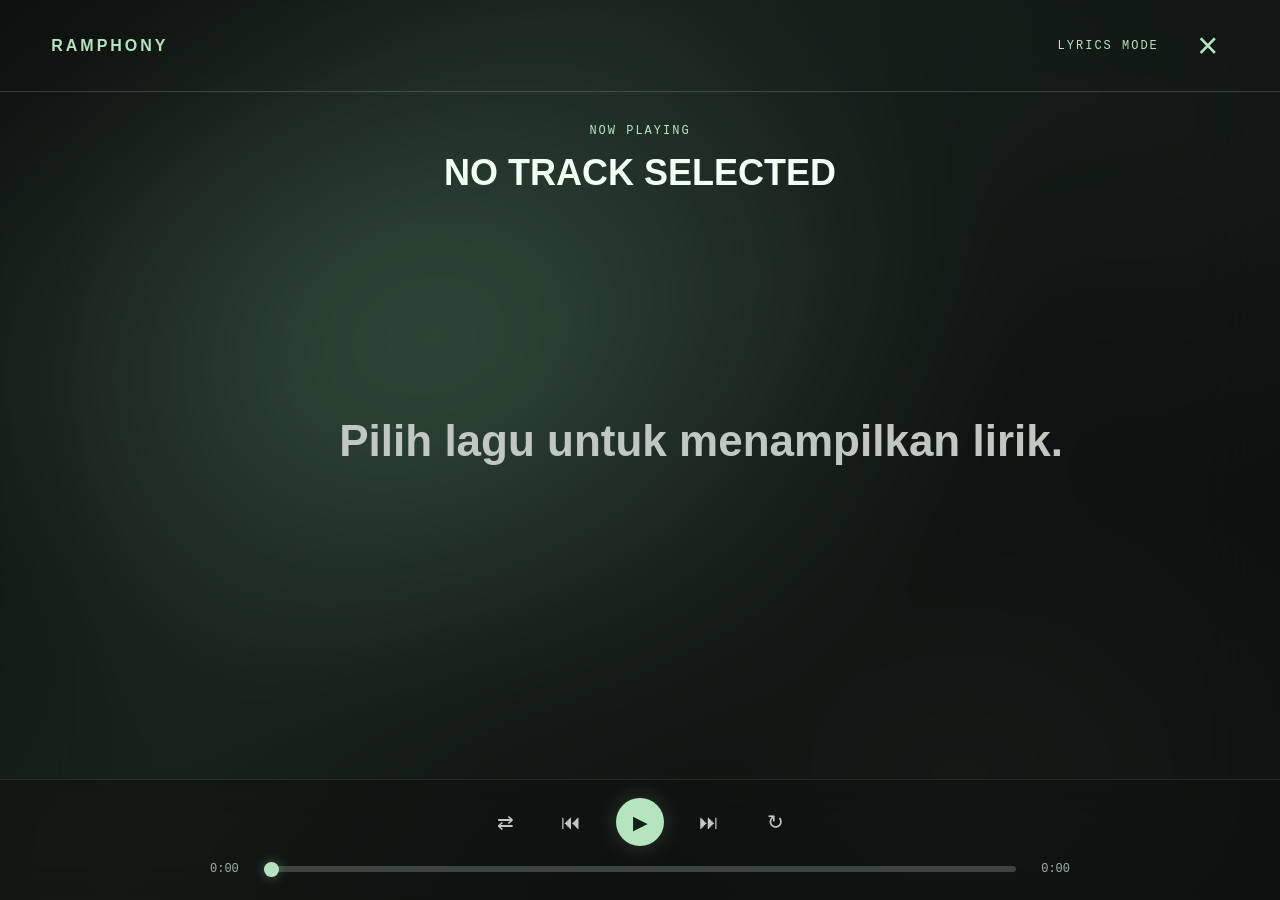
<file: pages/lyrics.html>
<!DOCTYPE html>
<html lang="id">
<head>
  <meta charset="UTF-8">
  <meta name="viewport" content="width=device-width, initial-scale=1.0">

  <title>Ramphony Lyrics</title>
  <link rel="stylesheet" href="../assets/css/lyrics.css?v=10">
</head>

<body>
  <main class="lyrics-app">

    <!-- HEADER -->
    <header class="lyrics-header">
      <div class="brand">
        <span>RAMPHONY</span>
      </div>

      <div class="header-right">
        <span class="mode-label">LYRICS MODE</span>

        <button
          id="close-lyrics"
          class="close-button"
          type="button"
          aria-label="Tutup lyrics"
        >
          &times;
        </button>
      </div>
    </header>

    <!-- LYRICS AREA -->
    <section class="lyrics-screen">

      <div class="song-information">
        <span class="now-playing-label">
          NOW PLAYING
        </span>

        <h1 id="song-title">
          NO TRACK SELECTED
        </h1>
      </div>

      <div id="lyrics-content" class="lyrics-content">
        <div id="lyrics-text" class="lyrics-text">
          Pilih lagu untuk menampilkan lirik.
        </div>
      </div>

    </section>

    <!-- PLAYER FOOTER -->
    <footer class="lyrics-footer">

      <!-- 5 TOMBOL KONTROL (SHUFFLE, PREV, PLAY, NEXT, REPEAT) -->
      <div class="lyrics-player-controls">
        <button
          id="lyrics-shuffle"
          type="button"
          title="Shuffle"
          aria-label="Acak lagu"
        >
          ⇄
        </button>

        <button
          id="lyrics-prev"
          type="button"
          title="Previous"
          aria-label="Lagu sebelumnya"
        >
          ⏮
        </button>

        <button
          id="lyrics-play"
          class="main-play"
          type="button"
          title="Play / Pause"
          aria-label="Play atau Pause"
        >
          ▶
        </button>

        <button
          id="lyrics-next"
          type="button"
          title="Next"
          aria-label="Lagu berikutnya"
        >
          ⏭
        </button>

        <button
          id="lyrics-repeat"
          type="button"
          title="Repeat"
          aria-label="Ulangi lagu"
        >
          ↻
        </button>
      </div>

      <!-- SEEK BAR & VOLUME -->
      <div class="progress-row">
        <span id="lyrics-current" class="lyrics-time">0:00</span>

        <input
          id="lyrics-progress"
          type="range"
          min="0"
          max="100"
          step="0.1"
          value="0"
          aria-label="Geser posisi lagu"
        >

        <span id="lyrics-duration" class="lyrics-time">0:00</span>


        <!-- Dipertahankan untuk kompatibilitas lyrics.js -->
        <div class="footer-actions" hidden>
          <label class="upload-link" for="lyrics-file">Upload Lyrics</label>
          <input id="lyrics-file" type="file" accept=".txt,.lrc" hidden>
          <button id="delete-lyrics" type="button">Hapus Lyrics</button>
        </div>
      </div>

    </footer>

  </main>

  <!-- Semua fungsi Lyrics dan kontrol audio -->
  <script src="../assets/js/lyrics.js"></script>

</body>
</html>
</file>
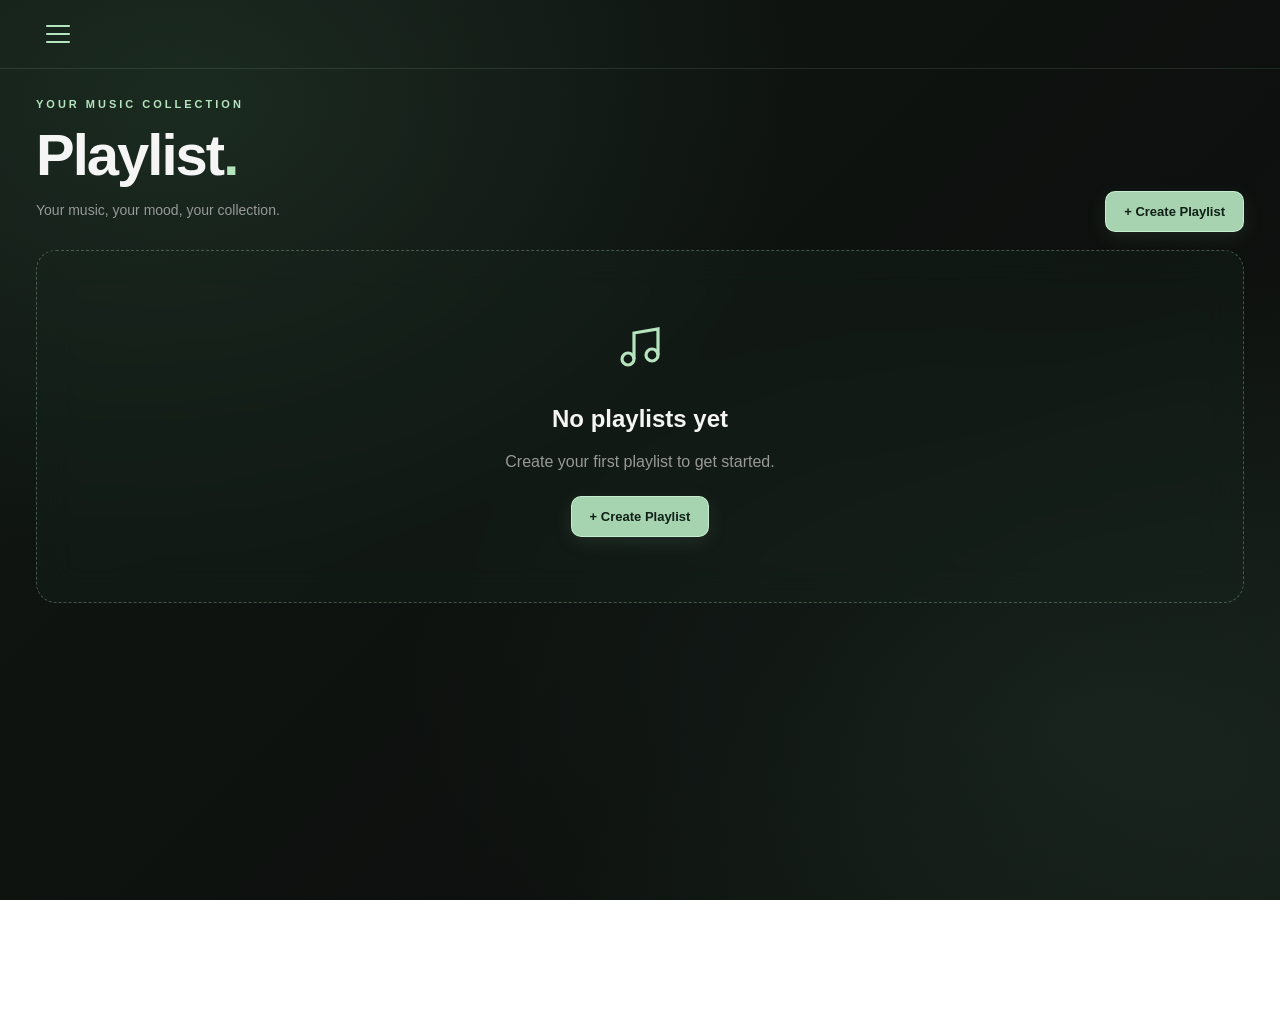
<file: pages/playlist.html>
<!doctype html>
<html lang="id">
  <head>
    <meta charset="UTF-8" />
    <meta name="viewport" content="width=device-width, initial-scale=1.0" />
    <title>Playlist | Ramphony</title>
    <link rel="stylesheet" href="../assets/css/playlist.css?v=2" />
  </head>
  <body>
    <div class="app">
      <header class="topbar">
        <button
          id="menu-toggle"
          class="menu-toggle"
          type="button"
          aria-label="Buka menu"
          aria-expanded="false"
        >
          <span></span>
          <span></span>
          <span></span>
        </button>
      </header>

      <main class="main container">
        <section id="library-view">
          <div class="page-heading">
            <div>
              <p class="eyebrow">YOUR MUSIC COLLECTION</p>
              <h1>Playlist<span>.</span></h1>
              <p class="subtitle">Your music, your mood, your collection.</p>
            </div>
            <button id="create-btn" class="primary-btn" type="button">
              + Create Playlist
            </button>
          </div>

          <div id="playlist-grid" class="playlist-grid"></div>

          <div id="empty-playlists" class="empty-state" hidden>
            <div class="empty-icon"><svg width="48" height="48" viewBox="0 0 24 24" fill="none" stroke="currentColor" stroke-width="1.6"><path d="M9 18V5l12-2v13"></path><circle cx="6" cy="18" r="3"></circle><circle cx="18" cy="16" r="3"></circle></svg></div>
            <h2>No playlists yet</h2>
            <p>Create your first playlist to get started.</p>
            <button id="empty-create" class="primary-btn" type="button">
              + Create Playlist
            </button>
          </div>
        </section>

        <section id="detail-view" hidden>
          <button id="back-playlists" class="text-btn" type="button">All Playlists</button>

          <div class="playlist-hero">
            <div class="hero-art"><svg width="64" height="64" viewBox="0 0 24 24" fill="none" stroke="currentColor" stroke-width="1.6"><path d="M9 18V5l12-2v13"></path><circle cx="6" cy="18" r="3"></circle><circle cx="18" cy="16" r="3"></circle></svg></div>

            <div class="hero-info">
              <p class="eyebrow">YOUR PLAYLIST</p>
              <h1 id="detail-title">Playlist</h1>
              <p id="detail-count">0 songs</p>

              <div class="hero-actions">
                <button id="play-playlist" class="primary-btn" type="button">
                  ▶ Play
                </button>
                <button id="manage-songs" class="outline-btn" type="button">
                  + Add / Remove Songs
                </button>
                <button id="rename-btn" class="outline-btn" type="button">
                  Rename
                </button>
                <button id="delete-btn" class="danger-btn" type="button">
                  Delete
                </button>
              </div>
            </div>
          </div>

          <div class="tracks-heading">
            <span>#</span>
            <span>TITLE</span>
            <span>PLAY</span>
          </div>
          <div id="playlist-tracks" class="playlist-tracks"></div>
        </section>
      </main>
    </div>

    <!-- CREATE / RENAME -->
    <div id="name-modal" class="modal-overlay" hidden>
      <div class="modal" role="dialog" aria-modal="true">
        <h2 id="name-modal-title">Create Playlist</h2>
        <p>Give your playlist a name.</p>
        <input
          id="playlist-name"
          type="text"
          maxlength="60"
          placeholder="e.g. Late Night Vibes"
        />
        <div class="modal-actions">
          <button id="cancel-name" class="outline-btn" type="button">
            Cancel
          </button>
          <button id="save-name" class="primary-btn" type="button">Save</button>
        </div>
      </div>
    </div>

    <!-- ADD / REMOVE SONGS -->
    <div id="songs-modal" class="modal-overlay" hidden>
      <div class="modal songs-modal-content" role="dialog" aria-modal="true">
        <div class="modal-heading">
          <div>
            <h2>Add / Remove Songs</h2>
            <p>Choose songs from your Ramphony library.</p>
          </div>
          <button id="close-songs" class="close-btn" type="button">✕</button>
        </div>

        <input id="song-search" type="search" placeholder="Search songs..." />

        <div id="manage-song-list" class="manage-song-list"></div>

        <div class="modal-actions">
          <button id="cancel-songs" class="outline-btn" type="button">
            Cancel
          </button>
          <button id="save-songs" class="primary-btn" type="button">
            Save Changes
          </button>
        </div>
      </div>
    </div>

    <!-- MINI PLAYER -->
    <div id="playlist-player" class="playlist-player" hidden>
      <div class="player-song">
        <div class="player-art"><svg width="24" height="24" viewBox="0 0 24 24" fill="none" stroke="currentColor" stroke-width="1.8"><path d="M9 18V5l12-2v13"></path><circle cx="6" cy="18" r="3"></circle><circle cx="18" cy="16" r="3"></circle></svg></div>
        <div class="player-info">
          <strong id="playing-title">No song playing</strong>
          <small id="playing-playlist">Ramphony</small>
        </div>
        <button id="player-fav" class="player-fav-btn" type="button" title="Tambah ke favorit">♡</button>
      </div>

      <div class="player-center">
        <div class="player-controls">
          <button id="player-shuffle" type="button" title="Shuffle">⇄</button>
          <button id="player-prev" type="button" title="Previous">⏮</button>
          <button
            id="player-play"
            class="main-play"
            type="button"
            title="Play/Pause"
          >
            ▶
          </button>
          <button id="player-next" type="button" title="Next">⏭</button>
          <button id="player-repeat" type="button" title="Repeat Off">↻</button>
        </div>

        <div class="player-progress">
          <span id="player-current">0:00</span>
          <input id="player-seek" type="range" min="0" max="1000" value="0" />
          <span id="player-duration">0:00</span>
        </div>
      </div>

      <div class="player-right">
        <button id="player-lyrics" class="lyrics-btn" type="button">
          Lyrics
        </button>
        <div class="player-volume">
          <svg width="18" height="18" viewBox="0 0 24 24" fill="none" stroke="currentColor" stroke-width="2"><polygon points="11 5 6 9 2 9 2 15 6 15 11 19 11 5"></polygon><path d="M15.54 8.46a5 5 0 0 1 0 7.07"></path></svg>
          <input id="player-volume" type="range" min="0" max="100" value="80" />
        </div>
      </div>
    </div>

    <!-- SAME LYRICS PAGE AS HOME -->
    <div id="lyrics-overlay" class="playlist-lyrics-overlay" hidden>
      <iframe
        id="playlist-lyrics-frame"
        title="Ramphony Lyrics"
        src="about:blank"
        allow="autoplay"
      ></iframe>
    </div>

    <audio id="playlist-audio" preload="metadata"></audio>
    <script src="../assets/js/playlists.js"></script>

    <!-- OVERLAY NAVIGATION: when embedded in index.html -->
    <script>
      (function () {
        "use strict";

        const toggleBtn = document.getElementById("menu-toggle");
        if (toggleBtn) {
          toggleBtn.addEventListener("click", function () {
            if (window.parent !== window) {
              window.parent.postMessage({ type: "RAMPHONY_TOGGLE_SIDEBAR" }, "*");
            } else {
              window.location.href = "../index.html";
            }
          });
        }
        if (window.parent === window) return;

        document.addEventListener("click", function (event) {
          const link = event.target.closest("a[href]");
          if (!link) return;
          const href = link.getAttribute("href");
          if (!href) return;
          let url;
          try { url = new URL(href, document.baseURI); } catch { return; }
          if (url.origin !== location.origin) return;
          const path = url.pathname;

          if (path.endsWith("/index.html")) {
            event.preventDefault();
            event.stopImmediatePropagation();
            window.parent.postMessage({ type: "RAMPHONY_CLOSE_PLAYLIST" }, "*");
            return;
          }

          if (path.endsWith("/pages/profile.html")) {
            event.preventDefault();
            event.stopImmediatePropagation();
            window.parent.postMessage({ type: "RAMPHONY_OPEN_PROFILE" }, "*");
            return;
          }
        }, true);
      })();
    </script>
  </body>
</html>
</file>
<file: assets/css/lyrics.css>
/* =========================================
   RAMPHONY - FROSTED GLASS LYRICS
   HOME + MY PLAYLIST
========================================= */

:root {
  --mint: #b5e4bf;
  --mint-bright: #c9f0d1;
  --background: #101211;
  --muted: #858e88;
}

* {
  margin: 0;
  padding: 0;
  box-sizing: border-box;
}

html,
body {
  width: 100%;
  height: 100%;
  overflow: hidden;
}

body {
  background: var(--background);
  color: white;
  font-family: "Segoe UI", Arial, sans-serif;
}

/* ===== FULLSCREEN FROSTED GLASS ===== */

.lyrics-app {
  position: relative;
  isolation: isolate;
  width: 100%;
  height: 100vh;
  height: 100dvh;
  display: flex;
  flex-direction: column;
  overflow: hidden;

  background:
    radial-gradient(
      ellipse at 37% 38%,
      rgba(117, 184, 137, 0.19),
      transparent 48%
    ),
    radial-gradient(
      ellipse at 88% 12%,
      rgba(83, 142, 109, 0.12),
      transparent 38%
    ),
    radial-gradient(
      ellipse at 75% 86%,
      rgba(100, 156, 115, 0.10),
      transparent 35%
    ),
    #101211;
}

.lyrics-app::before {
  content: "";
  position: absolute;
  inset: -15%;
  z-index: -2;
  pointer-events: none;

  background:
    linear-gradient(
      120deg,
      transparent 18%,
      rgba(135, 214, 158, 0.15) 37%,
      transparent 60%
    ),
    radial-gradient(
      ellipse at 35% 40%,
      rgba(143, 216, 165, 0.24),
      transparent 38%
    );

  filter: blur(85px);
}

.lyrics-app::after {
  content: "";
  position: absolute;
  inset: 0;
  z-index: -1;
  pointer-events: none;

  background: rgba(12, 15, 13, 0.32);
  backdrop-filter: blur(36px);
  -webkit-backdrop-filter: blur(36px);
}

/* ===== HEADER ===== */

.lyrics-header {
  flex-shrink: 0;
  min-height: 92px;
  padding: 22px 4%;
  display: flex;
  justify-content: space-between;
  align-items: center;
  border-bottom: 1px solid rgba(255, 255, 255, 0.16);
}

.brand {
  display: flex;
  align-items: center;
  gap: 13px;
  color: var(--mint);
  font-size: 16px;
  letter-spacing: 3px;
  font-weight: 600;
}

.brand-icon {
  font-size: 26px;
}

.header-right {
  display: flex;
  align-items: center;
  gap: 28px;
}

.mode-label {
  color: var(--mint);
  font-family: "Courier New", monospace;
  font-size: 12px;
  letter-spacing: 2px;
}

.close-button {
  width: 42px;
  height: 42px;
  display: grid;
  place-items: center;
  background: transparent;
  border: none;
  color: var(--mint);
  font-size: 36px;
  font-weight: 300;
  cursor: pointer;
  transition: transform 0.2s;
}

.close-button:hover {
  transform: scale(1.12);
}

/* ===== MAIN LYRICS ===== */

.lyrics-screen {
  flex: 1;
  min-height: 0;
  display: flex;
  flex-direction: column;
  padding: 28px 7vw 0;
  overflow: hidden;
}

.song-information {
  flex-shrink: 0;
  text-align: center;
}

.now-playing-label {
  color: var(--mint);
  font-family: "Courier New", monospace;
  font-size: 12px;
  letter-spacing: 2px;
}

#song-title {
  margin-top: 14px;
  color: #f2fff3;
  font-size: clamp(22px, 3vw, 36px);
  font-weight: 700;
  overflow-wrap: anywhere;
}

/* ===== SCROLLABLE LYRICS ===== */

#lyrics-content {
  flex: 1;
  min-height: 0;
  overflow-x: hidden;
  overflow-y: auto;
  margin-top: 20px;
  padding: 12vh 0 30vh;
  scrollbar-width: none;
  scroll-behavior: smooth;
}

#lyrics-content::-webkit-scrollbar {
  display: none;
}

#lyrics-text {
  max-width: 1100px;
  margin: 0 auto;
  color: #c0c8c1;
  text-align: center;
  white-space: pre-wrap;
  font-size: clamp(24px, 3.5vw, 44px);
  font-weight: 700;
  line-height: 1.8;
}

/* ===== SYNCHRONIZED LYRIC LINES ===== */

#lyrics-text.synced-mode {
  display: flex;
  flex-direction: column;
  align-items: center;
  gap: 24px;
  white-space: normal;
}

.lyric-line {
  width: 100%;
  max-width: 1050px;
  color: #a6aea7;
  opacity: 0.35;
  font-size: clamp(24px, 3.5vw, 49px);
  font-weight: 750;
  line-height: 1.35;
  text-align: center;
  overflow-wrap: anywhere;
  cursor: pointer;

  transition:
    color 0.25s ease,
    opacity 0.25s ease,
    transform 0.25s ease;
}

.lyric-line.active {
  color: var(--mint-bright);
  opacity: 1;
  transform: scale(1.035);
  text-shadow: 0 0 28px rgba(181, 228, 191, 0.12);
}

.lyric-line.past {
  color: var(--mint);
  opacity: 0.4;
}

.lyric-line:hover {
  opacity: 0.8;
}

/* ===== HIDE STATUS LABEL ===== */

.lyrics-sync-label {
  display: none !important;
}

/* ===== FOOTER ===== */

.lyrics-footer {
  flex-shrink: 0;
  width: 100%;
  padding: 18px 4% 24px;
  border-top: 1px solid rgba(181, 228, 191, 0.12);
  background: rgba(15, 18, 16, 0.55);
  backdrop-filter: blur(16px);
  -webkit-backdrop-filter: blur(16px);
}

/* ===== PREVIOUS / PLAY / NEXT ===== */

.lyrics-player-controls {
  display: flex;
  align-items: center;
  justify-content: center;
  gap: 24px;
  width: 100%;
  margin-bottom: 16px;
}

.lyrics-player-controls button {
  display: inline-flex;
  align-items: center;
  justify-content: center;
  flex-shrink: 0;
  width: 42px;
  height: 42px;
  padding: 0;
  background: transparent;
  border: none;
  border-radius: 50%;
  color: #c1c9c3;
  font-family: inherit;
  font-size: 20px;
  line-height: 1;
  cursor: pointer;
  transition: color 0.2s, transform 0.2s, background 0.2s;
}

.lyrics-player-controls button:hover,
.lyrics-player-controls button.active {
  color: var(--mint);
  transform: scale(1.15);
}

#lyrics-play,
.lyrics-player-controls .main-play {
  width: 48px;
  height: 48px;
  background: var(--mint);
  color: #102016;
  font-size: 19px;
  box-shadow: 0 0 24px rgba(181, 228, 191, 0.2);
}

#lyrics-play:hover,
.lyrics-player-controls .main-play:hover {
  background: #d0f5d8;
  color: #102016;
  transform: scale(1.08);
}

.lyrics-player-controls button:active {
  transform: scale(0.95);
}

/* ===== PROGRESS / SEEK ===== */

.progress-row {
  display: flex !important;
  flex-direction: row !important;
  flex-wrap: nowrap !important;
  align-items: center !important;
  justify-content: space-between !important;
  gap: 16px !important;
  width: 100% !important;
  max-width: 860px !important;
  margin: 0 auto !important;
}

.lyrics-time {
  color: #a6b5aa;
  font-size: 12px;
  font-family: "Courier New", monospace;
  font-variant-numeric: tabular-nums;
  min-width: 38px;
  flex-shrink: 0;
}

#lyrics-current {
  order: 1 !important;
  text-align: left !important;
}

#lyrics-progress {
  order: 2 !important;
  display: block;
  flex: 1 1 auto !important;
  min-width: 0 !important;
  width: auto !important;
  height: 6px;
  margin: 0;
  appearance: none;
  -webkit-appearance: none;
  border: none;
  border-radius: 999px;
  outline: none;
  cursor: pointer;

  background: linear-gradient(
    to right,
    var(--mint) 0%,
    var(--mint) var(--progress, 0%),
    #39453e var(--progress, 0%),
    #39453e 100%
  );
}

#lyrics-duration {
  order: 3 !important;
  text-align: right !important;
  margin-left: auto;
}

#lyrics-progress::-webkit-slider-thumb {
  appearance: none;
  -webkit-appearance: none;
  width: 15px;
  height: 15px;
  border: none;
  border-radius: 50%;
  background: var(--mint);
  box-shadow: 0 0 12px rgba(181, 228, 191, 0.35);
  cursor: grab;
}

#lyrics-progress::-moz-range-thumb {
  width: 15px;
  height: 15px;
  border: none;
  border-radius: 50%;
  background: var(--mint);
  cursor: grab;
}

/* Tetap sembunyikan upload/delete */
.footer-actions {
  display: none !important;
}

/* ===== TABLET ===== */

@media (max-width: 800px) {
  .lyrics-header {
    min-height: 70px;
    padding: 14px 20px;
  }

  .brand {
    font-size: 13px;
  }

  .mode-label {
    display: none;
  }

  .lyrics-screen {
    padding: 22px 18px 0;
  }

  #lyrics-content {
    padding-top: 10vh;
  }

  .lyric-line {
    font-size: clamp(23px, 6vw, 34px);
  }

  .lyrics-footer {
    padding: 18px;
  }

  .progress-row {
    flex-wrap: nowrap !important;
    gap: 14px;
  }
}

/* ===== MOBILE ===== */

@media (max-width: 480px) {
  .lyrics-player-controls {
    gap: 20px;
    margin-bottom: 16px;
  }

  .lyrics-player-controls button {
    width: 42px;
    height: 42px;
    font-size: 22px;
  }

  #lyrics-play {
    width: 56px;
    height: 56px;
    font-size: 25px;
  }

  .lyrics-footer {
    padding: 14px 16px 20px;
  }

  .progress-row {
    gap: 10px;
  }

  .time-info {
    font-size: 11px;
  }
}

/* ===== ACCESSIBILITY ===== */

@media (prefers-reduced-motion: reduce) {
  *,
  *::before,
  *::after {
    scroll-behavior: auto !important;
    transition: none !important;
  }
}
</file>
<file: assets/css/playlist.css>
:root {
  --bg: #101010;
  --sidebar: #181818;
  --panel: #202020;
  --border: #353535;
  --mint: #b5e4bf;
  --text: #f5f5f5;
  --muted: #999;
}

* {
  box-sizing: border-box;
}

body {
  margin: 0;
  padding-bottom: 110px;
  background: var(--bg);
  color: var(--text);
  font-family: "Segoe UI", Tahoma, sans-serif;
}

button, input {
  font: inherit;
}

button {
  cursor: pointer;
}

a {
  color: inherit;
  text-decoration: none;
}

[hidden] {
  display: none !important;
}

.app {
  min-height: 100vh;
  display: flex;
  flex-direction: column;
}

.sidebar {
  display: none !important;
}

.topbar {
  width: 100%;
  max-width: 100%;
  margin: 0;
  padding: 12px 36px;
  display: flex;
  align-items: center;
  justify-content: flex-start;
  gap: 16px;
  border-bottom: 1px solid rgba(181, 228, 191, 0.12);
  box-sizing: border-box;
  min-height: 56px;
  position: relative;
}

.menu-toggle {
  width: 44px;
  height: 44px;
  display: flex;
  flex-direction: column;
  justify-content: center;
  align-items: center;
  gap: 6px;
  border: 0;
  border-radius: 10px;
  background: transparent;
  cursor: pointer;
  padding: 0;
  transition: transform .2s;
}

.menu-toggle span {
  display: block;
  width: 24px;
  height: 2px;
  background: var(--mint);
  border-radius: 3px;
  transition: background .2s, transform .2s, box-shadow .2s;
}

.menu-toggle:hover {
  background: transparent;
  transform: scale(1.08);
}

.menu-toggle:hover span {
  background: #d0f5d8;
  box-shadow: 0 0 8px rgba(181, 228, 191, 0.5);
}

.logo {
  color: var(--mint);
  font-size: 24px;
  font-weight: 800;
  text-decoration: none;
  letter-spacing: 0.5px;
  display: inline-flex;
  align-items: center;
  height: 38px;
  line-height: 1;
  margin: 0;
  transition: color .2s;
}

.logo:hover {
  color: #d0f5d8;
}

.back-btn {
  height: 38px;
  padding: 0 18px;
  box-sizing: border-box;
  color: #ddd;
  border: 1px solid #444;
  border-radius: 999px;
  font-size: 13px;
  font-weight: 600;
  display: inline-flex;
  align-items: center;
  justify-content: center;
  line-height: 1;
  margin: 0;
  text-decoration: none;
  transition: border-color .2s, color .2s, background-color .2s;
}

.back-btn:hover {
  border-color: var(--mint);
  color: var(--mint);
  background: rgba(181, 228, 191, 0.06);
}

.main {
  width: 100%;
  max-width: 100%;
  margin: 0;
  padding: 14px 36px 130px;
  flex: 1;
  min-width: 0;
  box-sizing: border-box;
}

.text-btn {
  background: none;
  border: 1px solid #444;
  border-radius: 999px;
  color: #bbb;
  font-size: 13px;
  font-weight: 600;
  padding: 8px 16px;
  margin: 10px 0 16px;
  display: inline-flex;
  align-items: center;
  cursor: pointer;
  transition: border-color .2s, color .2s, background-color .2s;
}

.text-btn:hover {
  border-color: var(--mint);
  color: var(--mint);
  background: rgba(181, 228, 191, 0.06);
}

.page-heading {
  display: flex;
  align-items: end;
  justify-content: space-between;
  gap: 20px;
  margin: 4px 0 18px;
}

.eyebrow {
  color: var(--mint);
  letter-spacing: 3px;
  font-size: 11px;
  font-weight: bold;
}

h1 {
  font-size: clamp(36px, 5vw, 58px);
  margin: 10px 0;
  letter-spacing: -2px;
  overflow-wrap: anywhere;
}

h1 span {
  color: var(--mint);
}

.subtitle {
  color: var(--muted);
  font-size: 14px;
}

.primary-btn,
.outline-btn,
.danger-btn {
  border-radius: 10px;
  padding: 12px 18px;
  font-size: 13px;
  font-weight: bold;
  transition: .2s;
}

.primary-btn {
  background: var(--mint);
  color: #102016;
  border: 1px solid var(--mint);
}

.primary-btn:hover {
  background: #d0f5d8;
}

.outline-btn {
  background: transparent;
  border: 1px solid #555;
  color: white;
}

.outline-btn:hover {
  border-color: var(--mint);
  color: var(--mint);
}

.danger-btn {
  background: transparent;
  border: 1px solid #754040;
  color: #f2a4a4;
}

.danger-btn:hover {
  background: #422626;
}

.playlist-grid {
  display: grid;
  grid-template-columns: repeat(auto-fill, minmax(210px, 1fr));
  gap: 20px;
}

.playlist-card {
  background: var(--panel);
  border: 1px solid var(--border);
  border-radius: 18px;
  padding: 15px;
  text-align: left;
  color: white;
  transition: .2s;
}

.playlist-card:hover {
  border-color: var(--mint);
  transform: translateY(-3px);
}

.playlist-art {
  height: 150px;
  display: grid;
  place-items: center;
  background: linear-gradient(135deg, #293d30, #121d16);
  color: var(--mint);
  border-radius: 12px;
  font-size: 64px;
  margin-bottom: 16px;
}

.playlist-card h3 {
  margin: 0 0 7px;
  font-size: 17px;
  overflow-wrap: anywhere;
}

.playlist-card p {
  color: var(--muted);
  margin: 0;
  font-size: 12px;
}

.empty-state {
  border: 1px dashed #454545;
  border-radius: 20px;
  padding: 65px 20px;
  text-align: center;
}

.empty-icon {
  color: var(--mint);
  font-size: 60px;
}

.empty-state p {
  color: var(--muted);
  margin-bottom: 25px;
}

.text-btn {
  background: none;
  border: none;
  color: #bbb;
  font-size: 14px;
  padding: 0;
  margin: 35px 0 25px;
}

.playlist-hero {
  display: flex;
  align-items: center;
  gap: 32px;
  padding: 28px;
  background: linear-gradient(120deg, #283c2e, #1b1b1b 65%);
  border: 1px solid #3b4c3e;
  border-radius: 20px;
}

.hero-art {
  width: 185px;
  height: 185px;
  flex-shrink: 0;
  display: grid;
  place-items: center;
  background: #152119;
  color: var(--mint);
  border-radius: 16px;
  font-size: 80px;
}

.hero-info {
  min-width: 0;
}

.hero-info h1 {
  font-size: clamp(30px, 4vw, 52px);
}

.hero-info > p:not(.eyebrow) {
  color: #aaa;
  font-size: 13px;
}

.hero-actions {
  display: flex;
  flex-wrap: wrap;
  gap: 10px;
  margin-top: 25px;
}

.tracks-heading,
.track-row {
  display: grid;
  grid-template-columns: 50px 1fr 60px;
  gap: 12px;
  align-items: center;
}

.tracks-heading {
  padding: 20px 16px;
  border-bottom: 1px solid #444;
  margin-top: 25px;
  color: #888;
  font-size: 11px;
  letter-spacing: 2px;
}

.track-row {
  padding: 16px;
  border-bottom: 1px solid #303030;
  transition: .2s;
}

.track-row:hover {
  background: #242424;
}

.track-row.playing {
  background: #223127;
  color: var(--mint);
}

.track-number {
  color: #888;
  font-size: 13px;
}

.track-title {
  font-size: 14px;
  overflow-wrap: anywhere;
}

.track-play {
  background: transparent;
  border: 0;
  color: var(--mint);
  font-size: 20px;
}

.empty-tracks {
  padding: 50px 15px;
  text-align: center;
  color: #999;
  font-size: 14px;
}

.modal-overlay,
.lyrics-overlay {
  position: fixed;
  inset: 0;
  background: rgba(0, 0, 0, .82);
  z-index: 2000;
  display: flex;
  align-items: center;
  justify-content: center;
  padding: 16px;
}

.modal {
  width: min(420px, 100%);
  max-height: 90vh;
  overflow-y: auto;
  background: #242424;
  border: 1px solid #49614e;
  border-radius: 18px;
  padding: 28px;
}

.modal h2 {
  color: var(--mint);
  margin-top: 0;
}

.modal p {
  color: #aaa;
  font-size: 13px;
}

.modal input[type="text"],
.modal input[type="search"] {
  width: 100%;
  padding: 14px;
  margin: 12px 0 22px;
  background: #151515;
  border: 1px solid #555;
  border-radius: 10px;
  color: white;
  outline: none;
}

.modal input:focus {
  border-color: var(--mint);
}

.modal-actions {
  display: flex;
  justify-content: flex-end;
  gap: 10px;
  margin-top: 20px;
}

.songs-modal-content {
  width: min(570px, 100%);
}

.modal-heading {
  display: flex;
  justify-content: space-between;
  align-items: flex-start;
  gap: 15px;
}

.close-btn {
  background: transparent;
  border: 0;
  color: #aaa;
  font-size: 20px;
}

.manage-song-list {
  max-height: 360px;
  overflow-y: auto;
  border-top: 1px solid #333;
}

.manage-song-row {
  display: flex;
  align-items: center;
  gap: 12px;
  padding: 14px 8px;
  border-bottom: 1px solid #333;
  cursor: pointer;
}

.manage-song-row:hover {
  background: #303030;
}

.manage-song-row input {
  width: 18px;
  height: 18px;
  accent-color: var(--mint);
  flex-shrink: 0;
}

.manage-song-row span {
  font-size: 13px;
  overflow-wrap: anywhere;
}

/* MINI PLAYER */

.playlist-player {
  position: fixed;
  bottom: 0;
  left: 0;
  right: 0;
  z-index: 1000;
  min-height: 104px;
  padding: 16px 32px;
  background: #171b19;
  border-top: 1px solid #385443;
  box-shadow: 0 -12px 40px rgba(0, 0, 0, .35);
  display: grid;
  grid-template-columns: minmax(180px, 1fr) minmax(300px, 1.5fr) minmax(160px, 1fr);
  align-items: center;
  gap: 28px;
}

.player-song {
  display: flex;
  align-items: center;
  gap: 14px;
  min-width: 0;
}

.player-art {
  width: 56px;
  height: 56px;
  border-radius: 14px;
  background: linear-gradient(135deg, #355740, #203629);
  color: var(--mint);
  display: grid;
  place-items: center;
  font-size: 28px;
  flex-shrink: 0;
}

.player-info {
  display: flex;
  flex-direction: column;
  gap: 6px;
  min-width: 0;
}

.player-info strong {
  font-size: 14px;
  font-weight: 700;
  overflow: hidden;
  text-overflow: ellipsis;
  white-space: nowrap;
}

.player-info small {
  color: #a6b5aa;
  font-size: 12px;
}

.player-center {
  width: 100%;
  max-width: 650px;
  justify-self: center;
  display: flex;
  flex-direction: column;
  gap: 13px;
}

.player-controls {
  display: flex;
  justify-content: center;
  align-items: center;
  gap: 24px;
}

.player-controls button {
  background: none;
  border: 0;
  color: #c1c9c3;
  font-size: 20px;
  transition: .2s;
}

.player-controls button:hover,
.player-controls button.active {
  color: var(--mint);
}
.player-fav-btn {
  background: none;
  border: 0;
  color: #8fa194;
  font-size: 20px;
  line-height: 1;
  padding: 6px;
  cursor: pointer;
  transition: color .2s, transform .2s, opacity .2s;
  display: inline-flex;
  align-items: center;
  justify-content: center;
  flex-shrink: 0;
  border-radius: 50%;
}

.player-fav-btn:hover {
  transform: scale(1.22);
  color: #ff6b81;
}

.player-fav-btn.active {
  color: #ff6b81;
  text-shadow: 0 0 10px rgba(255, 107, 129, 0.5);
}

.player-controls .main-play {
  background: var(--mint);
  color: #102016;
  width: 46px;
  height: 46px;
  border-radius: 50%;
  font-size: 18px;
}

.player-controls .main-play:hover {
  background: #d0f5d8;
  color: #102016;
}

.player-progress {
  display: flex;
  align-items: center;
  justify-content: space-between;
  gap: 14px;
  width: 100%;
}

.player-progress span {
  color: #aaa;
  font-size: 11px;
  min-width: 38px;
  flex-shrink: 0;
  font-variant-numeric: tabular-nums;
  font-family: "Courier New", monospace;
}

#player-current {
  text-align: left;
}

#player-duration {
  text-align: right;
  margin-left: auto;
}

.player-progress input {
  flex: 1;
  min-width: 0;
}

.playlist-player input[type="range"] {
  accent-color: var(--mint);
  cursor: pointer;
}

.player-right {
  display: flex;
  justify-content: flex-end;
  align-items: center;
  gap: 22px;
}

.lyrics-btn {
  background: #293d30;
  border: 1px solid #496b51;
  color: var(--mint);
  border-radius: 10px;
  padding: 11px 15px;
  font-size: 12px;
  font-weight: bold;
  white-space: nowrap;
}

.lyrics-btn:hover {
  background: #385741;
}

.player-volume {
  display: flex;
  align-items: center;
  gap: 10px;
  color: var(--mint);
}

.player-volume input {
  width: 95px;
}

/* LYRICS */

.lyrics-overlay {
  z-index: 3000;
  background: rgba(0, 0, 0, .78);
  backdrop-filter: blur(12px);
}

.lyrics-panel {
  width: min(650px, 100%);
  max-height: 85vh;
  background: #1b241e;
  border: 1px solid #46634d;
  border-radius: 24px;
  padding: 28px;
  display: flex;
  flex-direction: column;
}

.lyrics-header {
  display: flex;
  justify-content: space-between;
  align-items: flex-start;
  gap: 20px;
  border-bottom: 1px solid #39513f;
  padding-bottom: 20px;
}

.lyrics-header small {
  color: var(--mint);
  font-size: 10px;
  letter-spacing: 3px;
}

.lyrics-header h2 {
  margin: 10px 0 0;
  color: white;
  overflow-wrap: anywhere;
}

#close-lyrics {
  background: #304536;
  color: white;
  border: 0;
  border-radius: 10px;
  padding: 10px 14px;
  cursor: pointer;
}

.lyrics-content {
  overflow-y: auto;
  padding: 30px 12px;
  text-align: center;
  white-space: pre-wrap;
  font-size: 20px;
  line-height: 2;
  color: #d4e7d8;
}

.lyrics-line {
  opacity: .48;
  transition: .25s;
  padding: 4px;
}

.lyrics-line.active {
  opacity: 1;
  color: var(--mint);
  font-weight: bold;
  transform: scale(1.04);
}

@media (max-width: 1000px) {
  .playlist-player {
    grid-template-columns: 1fr 1.5fr;
    gap: 12px;
    padding: 14px 18px;
  }

  .player-right {
    grid-column: 1 / -1;
    justify-content: center;
  }

  body {
    padding-bottom: 165px;
  }
}

@media (max-width: 850px) {
  .app {
    flex-direction: column;
  }

  .topbar {
    padding: 8px 20px;
    min-height: 48px;
  }

  .main {
    padding: 8px 20px 130px;
  }

  .page-heading {
    align-items: flex-start;
    flex-direction: column;
    margin-top: 6px;
    margin-bottom: 16px;
  }

  .playlist-hero {
    flex-direction: column;
    align-items: flex-start;
  }

  .hero-art {
    width: 100%;
    height: 160px;
  }
}

@media (max-width: 600px) {
  body {
    padding-bottom: 225px;
  }

  .playlist-player {
    grid-template-columns: 1fr;
    gap: 12px;
  }

  .player-right {
    grid-column: auto;
  }

  .player-controls {
    gap: 20px;
  }

  .playlist-grid {
    grid-template-columns: repeat(2, minmax(0, 1fr));
    gap: 12px;
  }

  .playlist-art {
    height: 110px;
  }

  .playlist-hero {
    padding: 18px;
  }

  .hero-actions button {
    flex: 1;
  }

  .modal {
    padding: 20px;
  }

  .lyrics-content {
    font-size: 16px;
  }
}


/* ==========================================
   RAMPHONY GLASSMORPHISM THEME
   ========================================== */

:root {
  --glass-bg: rgba(24, 35, 29, 0.52);
  --glass-border: rgba(181, 228, 191, 0.18);
  --glass-highlight: rgba(181, 228, 191, 0.08);
  --glass-shadow: 0 12px 40px rgba(0, 0, 0, 0.28);
  --mint: #b5e4bf;
}

/* BACKGROUND */

body {
  background:
    radial-gradient(
      ellipse at 15% 12%,
      rgba(89, 153, 107, 0.16),
      transparent 40%
    ),
    radial-gradient(
      ellipse at 85% 80%,
      rgba(79, 138, 112, 0.12),
      transparent 45%
    ),
    linear-gradient(135deg, #101713, #0d100e 65%, #131a15);

  background-attachment: fixed;
}

/* SIDEBAR GLASS */

.sidebar {
  background: rgba(18, 27, 22, 0.58);
  backdrop-filter: blur(24px);
  -webkit-backdrop-filter: blur(24px);

  border-right: 1px solid var(--glass-border);
}

.nav-link.active {
  background: rgba(181, 228, 191, 0.14);
  border: 1px solid rgba(181, 228, 191, 0.16);
  color: var(--mint);
}

.nav-link:hover {
  background: rgba(181, 228, 191, 0.08);
}

/* PLAYLIST CARDS */

.playlist-card {
  background: var(--glass-bg);
  backdrop-filter: blur(22px);
  -webkit-backdrop-filter: blur(22px);

  border: 1px solid var(--glass-border);
  border-radius: 20px;
  box-shadow: var(--glass-shadow);

  transition:
    transform 0.25s ease,
    border-color 0.25s ease,
    box-shadow 0.25s ease;
}

.playlist-card:hover {
  transform: translateY(-5px);
  border-color: rgba(181, 228, 191, 0.55);
  box-shadow:
    0 16px 45px rgba(0, 0, 0, 0.3),
    0 0 24px rgba(181, 228, 191, 0.08);
}

.playlist-art {
  background:
    radial-gradient(
      circle at 35% 25%,
      rgba(181, 228, 191, 0.25),
      transparent 60%
    ),
    linear-gradient(
      135deg,
      rgba(67, 110, 78, 0.45),
      rgba(18, 32, 23, 0.6)
    );

  border: 1px solid rgba(181, 228, 191, 0.14);
}

/* EMPTY PLAYLIST STATE */

.empty-state {
  background: rgba(25, 38, 29, 0.35);
  backdrop-filter: blur(18px);
  -webkit-backdrop-filter: blur(18px);
  border: 1px dashed rgba(181, 228, 191, 0.3);
}

/* PLAYLIST DETAIL HERO */

.playlist-hero {
  background:
    linear-gradient(
      120deg,
      rgba(69, 113, 79, 0.25),
      rgba(20, 29, 23, 0.48)
    );

  backdrop-filter: blur(28px);
  -webkit-backdrop-filter: blur(28px);

  border: 1px solid rgba(181, 228, 191, 0.23);
  border-radius: 24px;

  box-shadow:
    0 15px 50px rgba(0, 0, 0, 0.25),
    inset 0 1px 0 rgba(255, 255, 255, 0.05);
}

.hero-art {
  background:
    linear-gradient(
      145deg,
      rgba(181, 228, 191, 0.15),
      rgba(18, 32, 23, 0.5)
    );

  border: 1px solid rgba(181, 228, 191, 0.2);
  box-shadow: inset 0 0 35px rgba(181, 228, 191, 0.04);
}

/* SONG ROWS */

.track-row {
  border-bottom: 1px solid rgba(181, 228, 191, 0.08);
  border-radius: 10px;
}

.track-row:hover {
  background: rgba(181, 228, 191, 0.07);
}

.track-row.playing {
  background: rgba(181, 228, 191, 0.13);
  box-shadow: inset 3px 0 0 var(--mint);
}

/* BUTTONS */

.primary-btn {
  background: rgba(181, 228, 191, 0.92);
  border: 1px solid rgba(220, 255, 229, 0.6);
  box-shadow: 0 5px 20px rgba(181, 228, 191, 0.1);
}

.primary-btn:hover {
  background: #d2f5da;
  box-shadow: 0 6px 25px rgba(181, 228, 191, 0.2);
}

.outline-btn {
  background: rgba(255, 255, 255, 0.035);
  backdrop-filter: blur(12px);
  -webkit-backdrop-filter: blur(12px);
  border-color: rgba(181, 228, 191, 0.22);
}

.outline-btn:hover {
  background: rgba(181, 228, 191, 0.09);
}

.danger-btn {
  background: rgba(130, 45, 45, 0.08);
}

/* MODALS */

.modal-overlay {
  background: rgba(5, 12, 8, 0.65);
  backdrop-filter: blur(12px);
  -webkit-backdrop-filter: blur(12px);
}

.modal {
  background: rgba(26, 38, 30, 0.82);
  backdrop-filter: blur(30px);
  -webkit-backdrop-filter: blur(30px);

  border: 1px solid rgba(181, 228, 191, 0.28);
  border-radius: 24px;

  box-shadow:
    0 25px 80px rgba(0, 0, 0, 0.45),
    inset 0 1px 0 rgba(255, 255, 255, 0.06);
}

.modal input[type="text"],
.modal input[type="search"] {
  background: rgba(8, 17, 11, 0.45);
  border: 1px solid rgba(181, 228, 191, 0.2);
}

.modal input:focus {
  border-color: var(--mint);
  box-shadow: 0 0 0 3px rgba(181, 228, 191, 0.08);
}

.manage-song-row {
  border-bottom: 1px solid rgba(181, 228, 191, 0.1);
}

.manage-song-row:hover {
  background: rgba(181, 228, 191, 0.08);
}

/* MINI PLAYER GLASS */

.playlist-player {
  background: rgba(18, 29, 22, 0.78);
  backdrop-filter: blur(32px) saturate(150%);
  -webkit-backdrop-filter: blur(32px) saturate(150%);

  border-top: 1px solid rgba(181, 228, 191, 0.25);

  box-shadow:
    0 -12px 45px rgba(0, 0, 0, 0.3),
    inset 0 1px 0 rgba(255, 255, 255, 0.05);
}

.player-art {
  background: linear-gradient(
    135deg,
    rgba(181, 228, 191, 0.2),
    rgba(49, 83, 58, 0.35)
  );

  border: 1px solid rgba(181, 228, 191, 0.18);
}

.player-controls .main-play {
  box-shadow: 0 0 24px rgba(181, 228, 191, 0.2);
}

.lyrics-btn {
  background: rgba(181, 228, 191, 0.1);
  backdrop-filter: blur(12px);
  -webkit-backdrop-filter: blur(12px);

  border: 1px solid rgba(181, 228, 191, 0.3);
}

.lyrics-btn:hover {
  background: rgba(181, 228, 191, 0.2);
}

/* LYRICS GLASS */

.lyrics-overlay {
  background: rgba(5, 12, 8, 0.68);
  backdrop-filter: blur(18px);
  -webkit-backdrop-filter: blur(18px);
}

.lyrics-panel {
  background:
    linear-gradient(
      145deg,
      rgba(42, 66, 48, 0.75),
      rgba(16, 28, 20, 0.78)
    );

  backdrop-filter: blur(35px);
  -webkit-backdrop-filter: blur(35px);

  border: 1px solid rgba(181, 228, 191, 0.3);
  box-shadow: 0 25px 90px rgba(0, 0, 0, 0.45);
}

#close-lyrics {
  background: rgba(181, 228, 191, 0.12);
  border: 1px solid rgba(181, 228, 191, 0.2);
}

/* REDUCED MOTION */

@media (prefers-reduced-motion: reduce) {
  .playlist-card,
  .track-row,
  .primary-btn,
  .outline-btn {
    transition: none;
  }
}


/* ==========================================
   FULLSCREEN GLASS LYRICS - RAMPHONY
   ========================================== */

.lyrics-overlay {
  position: fixed;
  inset: 0;
  width: 100vw;
  height: 100dvh;
  z-index: 99999;

  display: flex;
  align-items: stretch;
  justify-content: stretch;

  padding: 0;
  margin: 0;

  background:
    radial-gradient(
      ellipse at 25% 20%,
      rgba(106, 174, 124, 0.18),
      transparent 50%
    ),
    radial-gradient(
      ellipse at 80% 85%,
      rgba(64, 120, 84, 0.15),
      transparent 50%
    ),
    rgba(8, 17, 12, 0.88);

  backdrop-filter: blur(32px);
  -webkit-backdrop-filter: blur(32px);
}

.lyrics-panel {
  width: 100%;
  height: 100%;
  max-width: none;
  max-height: none;

  margin: 0;
  padding: 32px clamp(20px, 5vw, 80px);

  border: none;
  border-radius: 0;

  background: rgba(20, 36, 25, 0.24);
  backdrop-filter: blur(24px);
  -webkit-backdrop-filter: blur(24px);

  box-shadow: none;

  display: flex;
  flex-direction: column;
  overflow: hidden;
}

.lyrics-header {
  flex-shrink: 0;
  padding-bottom: 22px;
  border-bottom: 1px solid rgba(181, 228, 191, 0.2);
}

.lyrics-header small {
  font-size: 11px;
  letter-spacing: 4px;
  color: #b5e4bf;
}

.lyrics-header h2 {
  font-size: clamp(20px, 3vw, 32px);
  margin-top: 12px;
}

#close-lyrics {
  font-size: 20px;
  padding: 12px 17px;
  border-radius: 12px;
}

.lyrics-content {
  flex: 1;
  min-height: 0;
  width: 100%;
  max-width: 950px;
  margin: 0 auto;

  overflow-y: auto;
  overscroll-behavior: contain;

  padding: 25vh 20px 35vh;

  text-align: center;
  white-space: pre-wrap;

  font-size: clamp(22px, 3.5vw, 44px);
  font-weight: 700;
  line-height: 1.7;
  color: #d4e7d8;

  scrollbar-width: none;
}

.lyrics-content::-webkit-scrollbar {
  display: none;
}

.lyrics-line {
  padding: 10px 0;
  opacity: 0.3;
  transform: scale(0.96);
  transition:
    opacity 0.35s ease,
    transform 0.35s ease,
    color 0.35s ease;
}

.lyrics-line.active {
  opacity: 1;
  color: #b5e4bf;
  transform: scale(1.06);
  text-shadow: 0 0 30px rgba(181, 228, 191, 0.18);
}

@media (max-width: 600px) {
  .lyrics-panel {
    padding: 20px 16px;
  }

  .lyrics-header h2 {
    font-size: 20px;
  }

  .lyrics-content {
    font-size: 25px;
    padding: 20vh 8px 35vh;
  }

  .lyrics-line {
    padding: 12px 0;
  }
}


/* FULLSCREEN LYRICS - SAME PAGE AS HOME */

.playlist-lyrics-overlay {
  position: fixed;
  inset: 0;
  z-index: 99999;
  width: 100%;
  height: 100vh;
  height: 100dvh;
  padding: 0;
  margin: 0;
  background: #101211;
}

.playlist-lyrics-overlay[hidden] {
  display: none !important;
}

#playlist-lyrics-frame {
  display: block;
  width: 100%;
  height: 100%;
  border: none;
  background: #101211;
}
</file>
